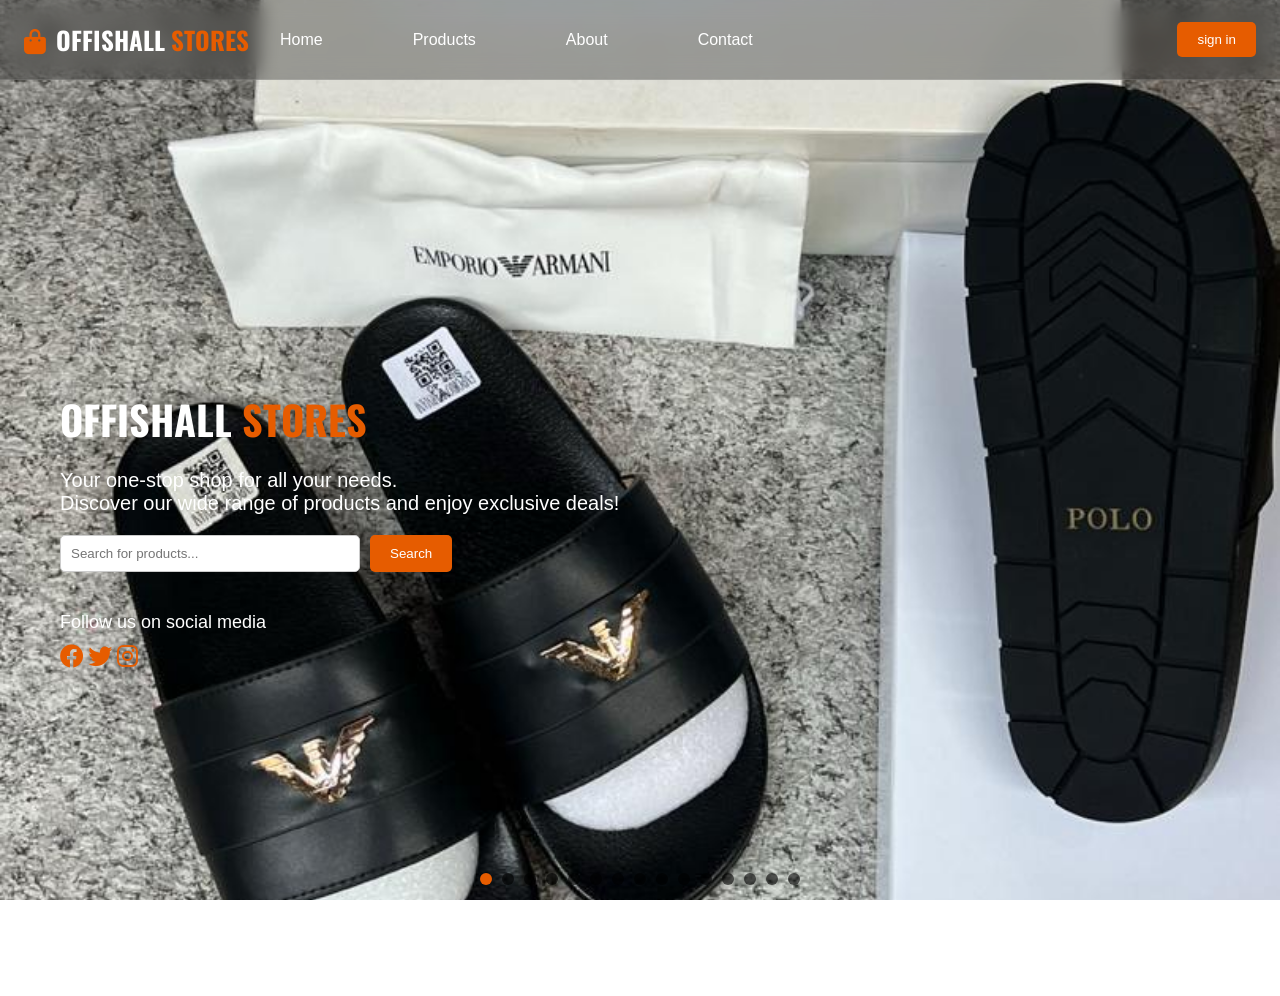
<file: index.html>
<!DOCTYPE html>
<html lang ="en">
    <head>
        <meta charset="UTF-8">
        <meta name="viewport"
        content="width=device-width, initial-scale=1.0">
        <title>Offishall Stores</title>
        <link rel="stylesheet" href="styles.css">
        <link rel="stylesheet" href="https://fonts.googleapis.com/css2?family=Oswald:wght@400;700&display=swap">
        <link rel="stylesheet"  href="https://cdnjs.cloudflare.com/ajax/libs/font-awesome/6.0.0-beta3/css/all.min.css"> 
    </head>
    <body>
        <div class="slideshow">
            <div class="slide active" style="background-image: url('img1.jpeg');" aria-label="Slide 1"></div>
            <div class="slide" style="background-image: url('img2.jpeg');" aria-label="Slide 2"></div>
            <div class="slide" style="background-image: url('img3.jpeg');" aria-label="Slide 3"></div>
            <div class="slide" style="background-image: url('img4.jpeg');" aria-label="Slide 4"></div>
            <div class="slide" style="background-image: url('img5.jpeg');" aria-label="Slide 5"></div>
            <div class="slide" style="background-image: url('img6.jpeg');" aria-label="Slide 6"></div>
            <div class="slide" style="background-image: url('img7.jpeg');" aria-label="Slide 7"></div>
            <div class="slide" style="background-image: url('img8.jpeg');" aria-label="Slide 8"></div>
            <div class="slide" style="background-image: url('img9.jpeg');" aria-label="Slide 9"></div>
            <div class="slide" style="background-image: url('img10.jpeg');" aria-label="Slide 10"></div>
            <div class="slide" style="background-image: url('img11.jpeg');" aria-label="Slide 11"></div>
            <div class="slide" style="background-image: url('img12.jpeg');" aria-label="Slide 12"></div>
            <div class="slide" style="background-image: url('img13.jpeg');" aria-label="Slide 13"></div>
            <div class="slide" style="background-image: url('img14.jpeg');" aria-label="Slide 14"></div>
            <div class="slide" style="background-image: url('img15.jpeg');" aria-label="Slide 15"></div>
            <div class="slide-dots">
                <span class="dot active" data-index="0"></span>
                <span class="dot" data-index="1"></span>
                <span class="dot" data-index="2"></span>
                <span class="dot" data-index="3"></span>
                <span class="dot" data-index="4"></span>
                <span class="dot" data-index="5"></span>
                <span class="dot" data-index="6"></span>
                <span class="dot" data-index="7"></span>
                <span class="dot" data-index="8"></span>
                <span class="dot" data-index="9"></span>
                <span class="dot" data-index="10"></span>
                <span class="dot" data-index="11"></span>
                <span class="dot" data-index="12"></span>
                <span class="dot" data-index="13"></span>
                <span class="dot" data-index="14"></span>
            </div>
        </div>
        <nav class="navbar">
                <div class="logo">
                    <i class="fa-solid fa-bag-shopping"></i><span class="offishall">OFFISHALL</span> <span class="stores">STORES</span>
                </div>
                <button class="hamburger" id="hamburger">
                    <span></span>
                    <span></span>
                    <span></span>
                </button>
                <ul class="nav-links">
                <li><a href="#">Home</a></li>
                <li><a href="#">Products</a></li>
                <li><a href="#">About</a></li>
                <li><a href="#">Contact</a></li>
            </ul>
                    <div class="auth-buttons">
                        <button class="btn signin" id="signinBtn">sign in</button>
                    </div>
                </nav>
                <section class="hero">
                    <div class="hero-content">
                        <h1><span class="offishall">OFFISHALL</span> <span class="stores">STORES</span></h1>
                        <p><span>Your one-stop shop for all your needs.</span><br><span>Discover our wide range of products and enjoy exclusive deals!</span></p>
                        <div class="search-box">
                            <input type="text" placeholder="Search for products...">
                            <button class="btn search-btn">Search</button>
                        </div>
                        <div class="social">
                            <p>Follow us on social media</p>
                            <a href="#"><i class="fab fa-facebook"></i></a>
                            <a href="#"><i class="fab fa-twitter"></i></a>
                            <a href="#"><i class="fab fa-instagram"></i></a>
                        </div>
                    </div>
                </section>
                     <footer>
                        <p>&copy; 2024 Offishall Stores. All rights reserved.</p>
                    </footer>
                </div>
            </div>
        </div>
        <script src="script.js"></script>
    </body>
    </html>
</file>
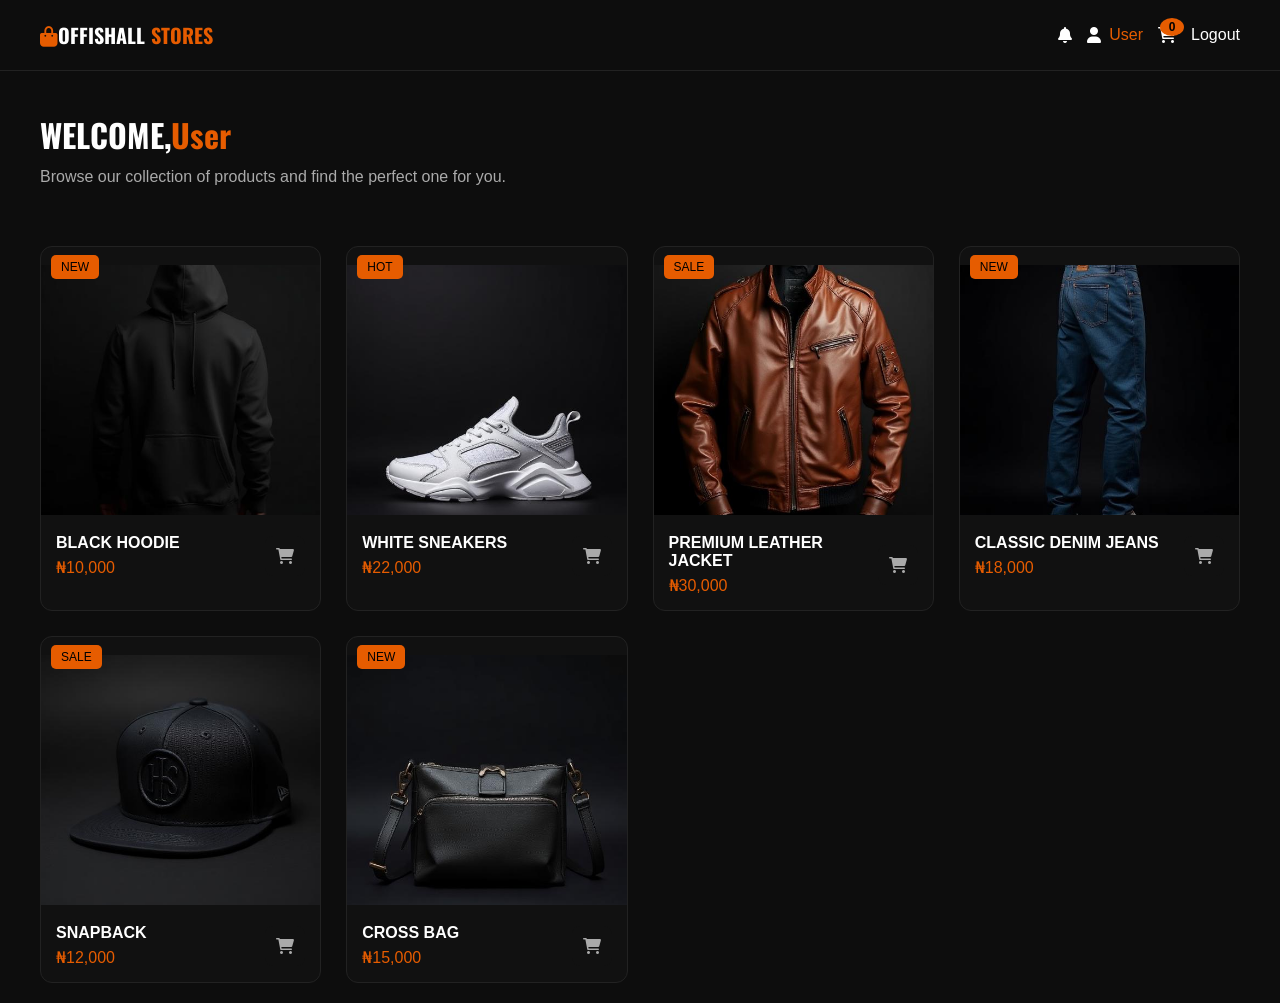
<file: dashboard.html>
<!DOCTYPE html>
<html lang="en">
    <head>
        <meta charset="UTF-8">
        <meta name="viewport"
        content="width=device-width, initial-scale=1.0">
        <title>Offishall Stores </title>
        <link rel="stylesheet" href="Dashboard%20styles.css">
        <link rel="stylesheet" href="https://fonts.googleapis.com/css2?family=Oswald:wght@400;700&display=swap">
        <link rel="stylesheet"  href="https://cdnjs.cloudflare.com/ajax/libs/font-awesome/6.0.0-beta3/css/all.min.css"> 
    </head>
    <body>
        <header>
            <div class="logo"><i class="fa-solid fa-bag-shopping"></i><span class="offishall">OFFISHALL</span> <span class="stores">STORES</span></div>
            <div class="nav-icons">
                <div class="icon">
                <i class="fas fa-bell"></i>
                </div>
                <div class="icon">
                    <i class="fas fa-user"></i>
                    <span id="usernameNav">John Doe</span>
                </div>
                <div class="icon" id="cartIcon">
                    <i class="fas fa-shopping-cart"></i>
                    <span class="cart-count" id="cartCount">0</span>
                </div>
                <div class="icon" id="logout">Logout</span>
                </div>
            </header>

            <!-- Cart Modal -->
            <div id="cartModal" class="modal">
                <div class="modal-content">
                    <div class="modal-header">
                        <h2>Your Cart</h2>
                        <span class="close-btn" onclick="closeCartModal()">&times;</span>
                    </div>
                    <div id="cartItems" class="cart-items">
                        <!-- Cart items will be dynamically added here -->
                    </div>
                    <div class="modal-footer">
                        <button class="btn-checkout">Proceed to Checkout</button>
                    </div>
                </div>
            </div>
            
            <section class="welcome">
                <h1><span>WELCOME,</span><span id="usernameWelcome">John Doe</span></h1>
                <p>Browse our collection of products and find the perfect one for you.</p>
            </section>

            <section class="products">
                <div class="card">
                    <span class="tag new">NEW</span>
                    <img src="product1.jpg">
                    <div class="info">
                    <h3>BLACK HOODIE</h3>
                    <p class="price">&#8358;10,000</p>
                    <button class="add-to-cart-btn" onclick="addToCart(this)">
                        <i class="fas fa-shopping-cart"></i>
                    </button>
                    </div>
                </div>

                <div class="card">
                    <span class="tag hot">HOT</span>
                    <img src="product2.jpg">
                    <div class="info">
                    <h3>WHITE SNEAKERS</h3>
                    <p class="price">&#8358;22,000</p>
                    <button class="add-to-cart-btn" onclick="addToCart(this)">
                        <i class="fas fa-shopping-cart"></i>
                    </button>
                    </div>
                </div>


                <div class="card">
                    <span class="tag sale">SALE</span>
                    <img src="product3.jpg">
                    <div class="info">
                    <h3>PREMIUM LEATHER JACKET</h3>
                    <p class="price">&#8358;30,000</p>
                    <button class="add-to-cart-btn" onclick="addToCart(this)">
                        <i class="fas fa-shopping-cart"></i>
                    </button>
                    </div>
                </div>

                <div class="card">
                    <span class="tag new">NEW</span>
                    <img src="product4.jpg">
                    <div class="info">
                    <h3>CLASSIC DENIM JEANS</h3>
                    <p class="price">&#8358;18,000</p>
                    <button class="add-to-cart-btn" onclick="addToCart(this)">
                        <i class="fas fa-shopping-cart"></i>
                    </button>
                    </div>
                </div>

                <div class="card">
                    <span class="tag sale">SALE</span>
                    <img src="product5.jpg">
                    <div class="info">
                    <h3>SNAPBACK</h3>
                    <p class="price">&#8358;12,000</p>
                    <button class="add-to-cart-btn" onclick="addToCart(this)">
                        <i class="fas fa-shopping-cart"></i>
                    </button>
                    </div>
                </div>

                <div class="card">
                    <span class="tag new">NEW</span>
                    <img src="product6.jpg">
                    <div class="info">
                    <h3>CROSS BAG</h3>
                    <p class="price">&#8358;15,000</p>
                    <button class="add-to-cart-btn" onclick="addToCart(this)">
                        <i class="fas fa-shopping-cart"></i>
                    </button>
                    </div>
                </div>
                
            </section>
            <script src="script.js"></script>
    </body>
</html>
</file>
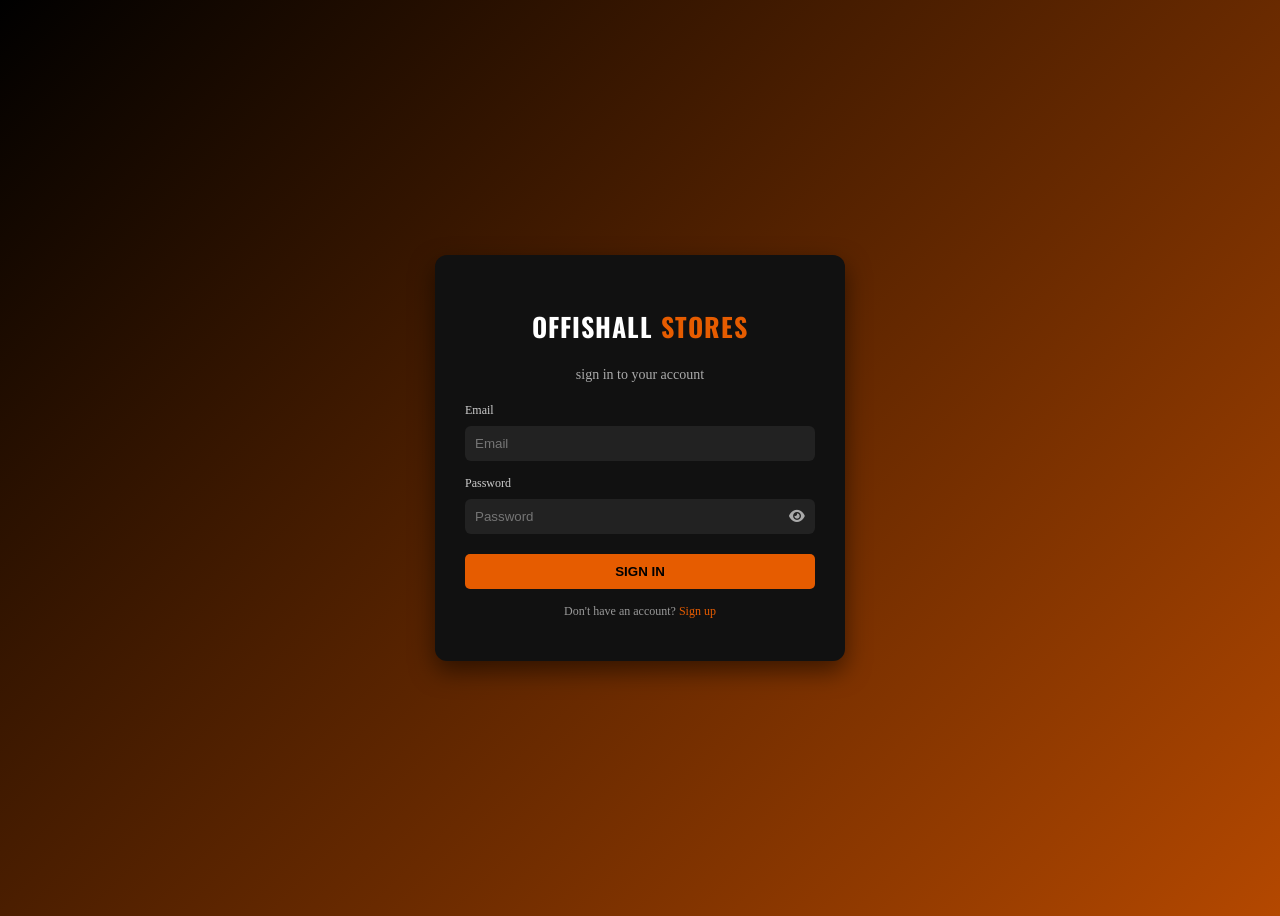
<file: signin.html>
<!DOCTYPE html>
<html lang ="en">
    <head>
        <meta charset="UTF-8">
        <meta name="viewport"
        content="width=device-width, initial-scale=1.0">
        <title>Offishall Stores</title>
        <link rel="stylesheet" href="sign in styles.css">
        <link rel="stylesheet" href="https://fonts.googleapis.com/css2?family=Oswald:wght@400;700&display=swap">
        <link rel="stylesheet"  href="https://cdnjs.cloudflare.com/ajax/libs/font-awesome/6.0.0-beta3/css/all.min.css"> 
    </head>
    <body>
        <div class="container">
            <div class="title">
                <h2><span class="offishall">OFFISHALL</span> <span class="stores">STORES</span></h2>
                <p>sign in to your account</p>
            </div>
            <form id="signinForm">
                <label for="email">Email</label>
                <input id="email" type="email" placeholder="Email" required>
                <label for="password">Password</label>
                <div class="password-container">
                    <input id="password" type="password" placeholder="Password" required>
                    <span class="toggle" onclick="togglepassword(event)"><i class="fas fa-eye"></i></span>
                </div>
                <button type="submit" class="btn">SIGN IN</button>
            </form>
            <div class="sign-up link">
                <p>Don't have an account? <a href="signup.html">Sign up</a></p>
            </div>
        </div>
        <script src="script.js"></script>
</file>
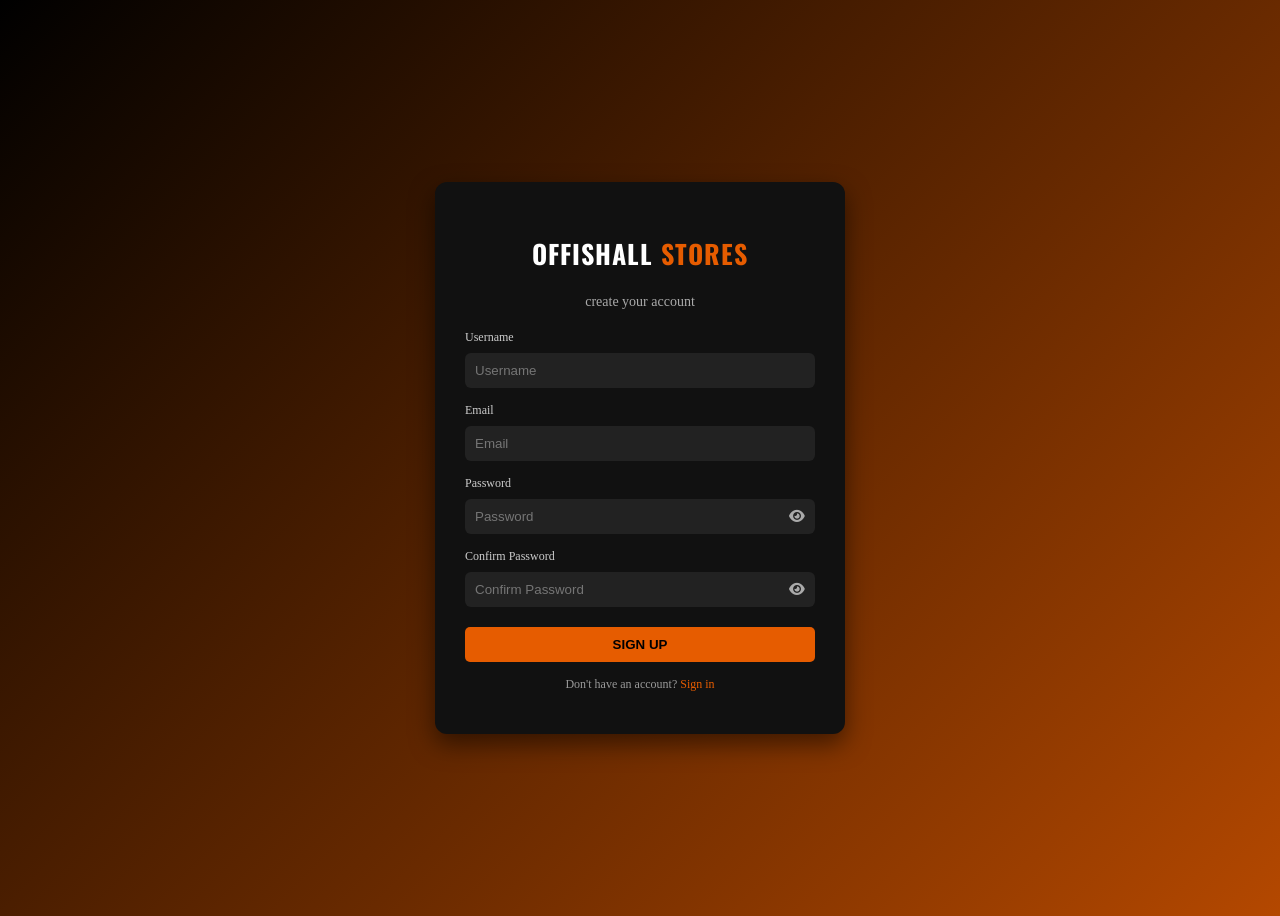
<file: signup.html>
<!DOCTYPE html>
<html lang ="en">
    <head>
        <meta charset="UTF-8">
        <meta name="viewport"
        content="width=device-width, initial-scale=1.0">
        <title>Offishall Stores</title>
        <link rel="stylesheet" href="sign in styles.css">
        <link rel="stylesheet" href="https://fonts.googleapis.com/css2?family=Oswald:wght@400;700&display=swap">
        <link rel="stylesheet"  href="https://cdnjs.cloudflare.com/ajax/libs/font-awesome/6.0.0-beta3/css/all.min.css"> 
    </head>
    <body>
        <div class="container">
            <div class="title">
                <h2><span class="offishall">OFFISHALL</span> <span class="stores">STORES</span></h2>
                <p>create your account</p>
            </div>
            <form id="signupForm">
                <label for="username">Username</label>
                <input id="username" type="text" placeholder="Username" required>
                <label for="email">Email</label>
                <input id="email" type="email" placeholder="Email" required>
                <label for="password">Password</label>
                <div class="password-container">
                    <input id="password" type="password" placeholder="Password" required>
                    <span class="toggle" onclick="togglepassword(event)"><i class="fas fa-eye"></i></span>
                </div>
                <label for="confirm-password">Confirm Password</label>
                <div class="password-container">
                    <input id="confirm-password" type="password" placeholder="Confirm Password" required>
                    <span class="toggle" onclick="togglepassword(event)"><i class="fas fa-eye"></i></span>
                </div>
                <button type="submit" class="btn">SIGN UP</button>
            </form>
            <div class="sign-up link">
                <p>Don't have an account? <a href="signin.html">Sign in</a></p>
            </div>
        </div>
        <script src="script.js"></script>
    </body>
</file>
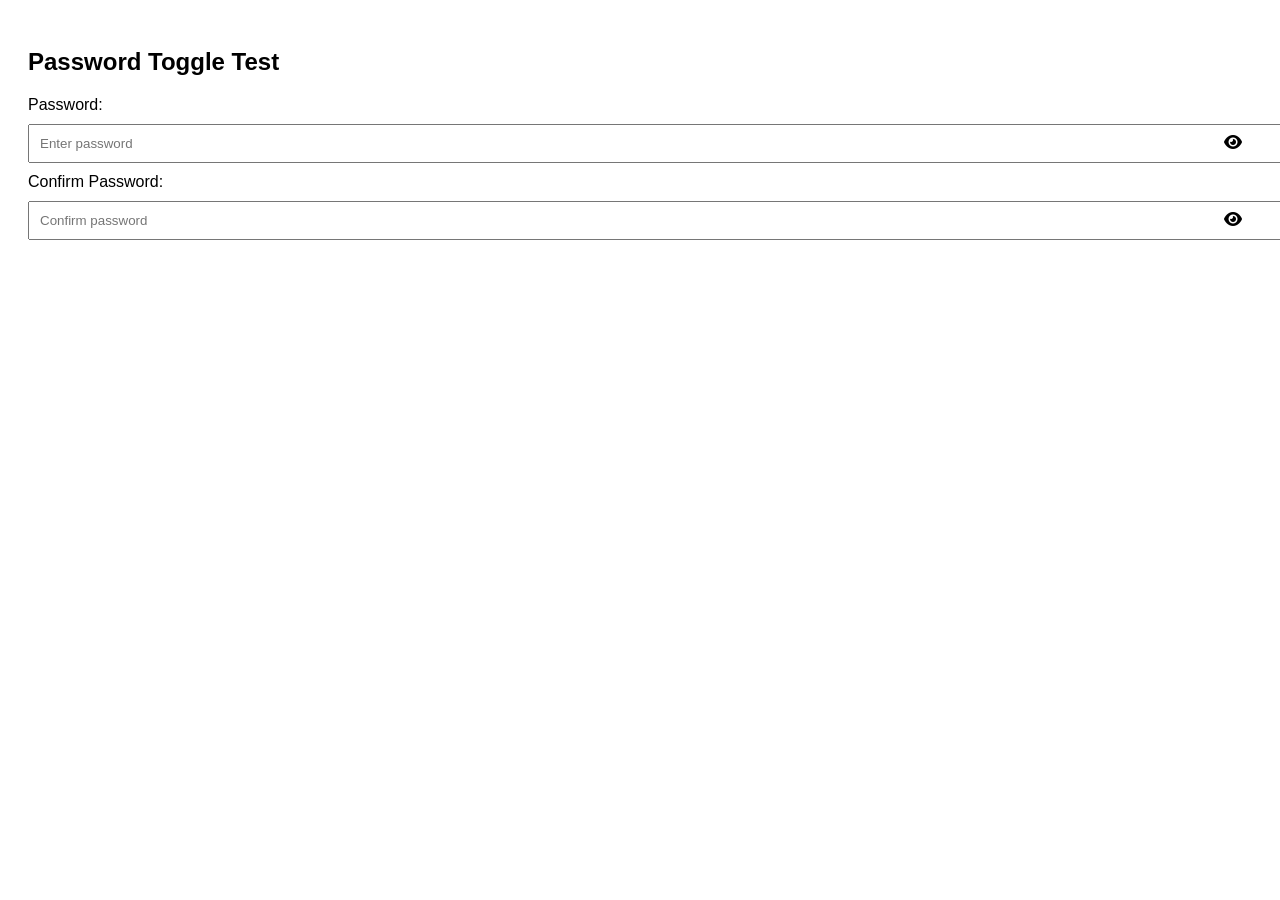
<file: test-toggle.html>
<!DOCTYPE html>
<html lang="en">
<head>
    <meta charset="UTF-8">
    <meta name="viewport" content="width=device-width, initial-scale=1.0">
    <title>Password Toggle Test</title>
    <link rel="stylesheet" href="https://cdnjs.cloudflare.com/ajax/libs/font-awesome/6.0.0-beta3/css/all.min.css">
    <style>
        body { font-family: Arial, sans-serif; padding: 20px; }
        .password-container { position: relative; margin: 10px 0; }
        .password-container input { width: 100%; padding: 10px; padding-right: 40px; }
        .toggle { position: absolute; right: 10px; top: 50%; transform: translateY(-50%); cursor: pointer; }
    </style>
</head>
<body>
    <h2>Password Toggle Test</h2>

    <label>Password:</label>
    <div class="password-container">
        <input type="password" placeholder="Enter password">
        <span class="toggle" onclick="togglepassword(event)"><i class="fas fa-eye"></i></span>
    </div>

    <label>Confirm Password:</label>
    <div class="password-container">
        <input type="password" placeholder="Confirm password">
        <span class="toggle" onclick="togglepassword(event)"><i class="fas fa-eye"></i></span>
    </div>

    <script src="script.js"></script>
</body>
</html>
</file>
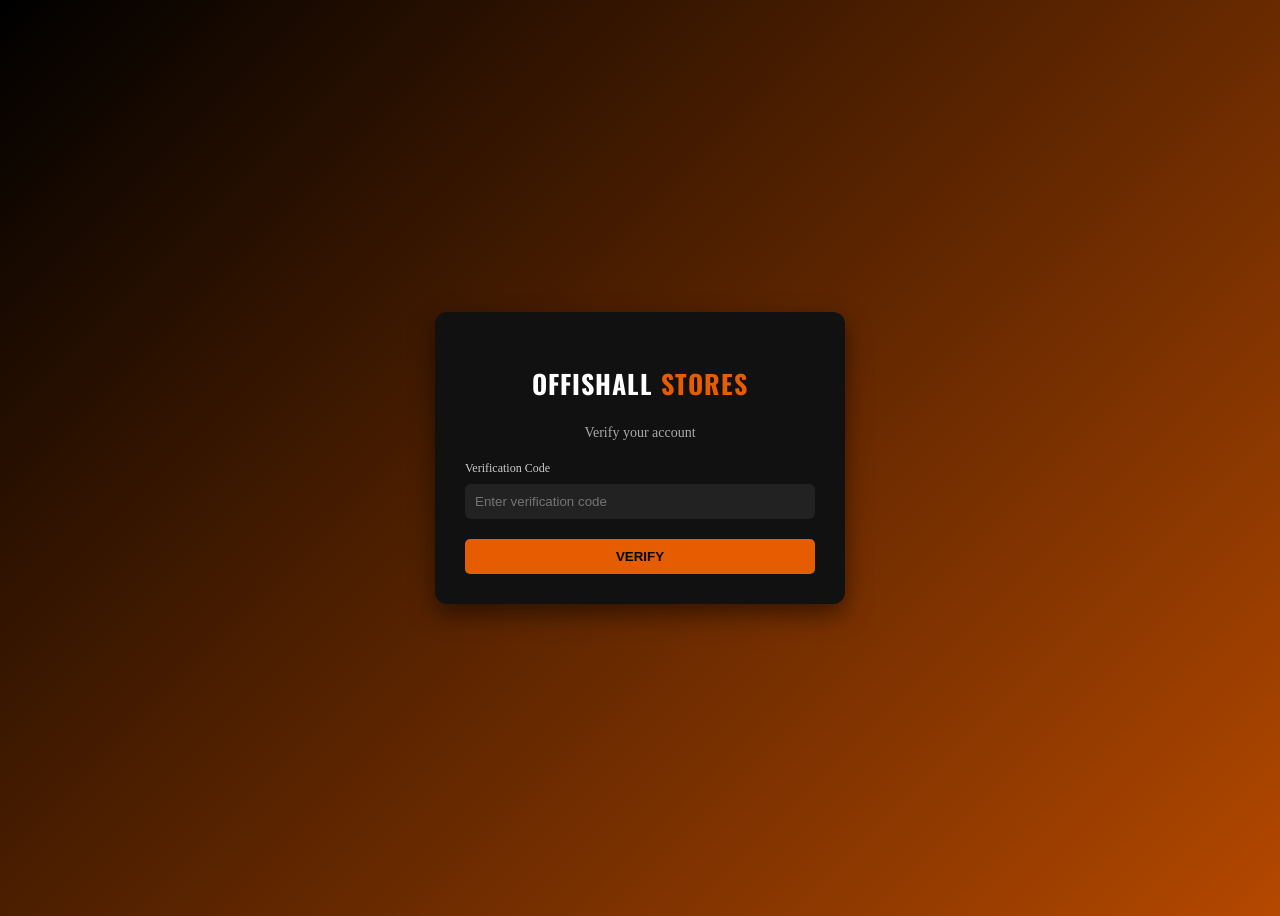
<file: verification.html>
<!DOCTYPE html>
<html lang="en">
    <head>
        <meta charset="UTF-8">
        <meta name="viewport"
        content="width=device-width, initial-scale=1.0">
        <title>Offishall Stores</title>
        <link rel="stylesheet" href="sign in styles.css">
        <link rel="stylesheet" href="https://fonts.googleapis.com/css2?family=Oswald:wght@400;700&display=swap">
        <link rel="stylesheet"  href="https://cdnjs.cloudflare.com/ajax/libs/font-awesome/6.0.0-beta3/css/all.min.css">
    </head>
    <body>
        <div class="container">
            <div class="title">
                <h2><span class="offishall">OFFISHALL</span> <span class="stores">STORES</span></h2>
                <p>Verify your account</p>
            </div>
            <form id="verificationForm">
                <label for="verification-code">Verification Code</label>
                <input type="text" id="codeInput" placeholder="Enter verification code" required>
                <button type="submit" class="btn">VERIFY</button>
            </form>
        </div>
        <script src="script.js"></script>
</html>
</file>
<file: styles.css>
* {
    margin: 0;
    padding: 0;
    box-sizing: border-box;
}
html,body {
    height: 100%;
    background: none;
    font-family: 'Segoe UI', Tahoma, Geneva, Verdana, sans-serif;
    width: 100%;
    overflow-x: hidden;
}
header {
    background-color: rgba(26, 26, 26, 0.35);
    padding: 15px 8%;
    top: 0;
    position: sticky;
    box-shadow: 0 2px 8px rgba(0, 0, 0, 0.05);
    z-index: 100;
    -webkit-backdrop-filter: blur(10px);
    backdrop-filter: blur(10px);
}
nav {
    display:flex;
    align-items:center;
    justify-content:space-between;
    height: 80px;
    gap:16px;
    padding:14px 24px;
    background: rgba(26, 26, 26, 0.35);
    border-bottom: 1px solid rgba(255, 255, 255, 0.12);
    position:sticky;
    top:0;
    z-index:40;
    flex-wrap: wrap;
    -webkit-backdrop-filter: blur(10px);
    backdrop-filter: blur(10px);
}
.hamburger {
    display: none;
    flex-direction: column;
    background: none;
    border: none;
    cursor: pointer;
    gap: 6px;
    padding: 0;
}
.hamburger span {
    width: 25px;
    height: 3px;
    background: #E65C00;
    border-radius: 3px;
    transition: all 0.3s ease;
}
.hamburger.active span:nth-child(1) {
    transform: rotate(45deg) translate(10px, 10px);
}
.hamburger.active span:nth-child(2) {
    opacity: 0;
}
.hamburger.active span:nth-child(3) {
    transform: rotate(-45deg) translate(7px, -7px);
}
.nav-links {
    list-style: none;
    display: flex;
    gap: 60px;
    flex-wrap: wrap;
    justify-content: space-between;
}
.logo {
    font-size: 25px;
    font-weight: bold;
    color: #E65C00;
    cursor: pointer;
    font-family: 'Oswald', sans-serif;
}
.logo i {
    margin-right: 10px;
    color: #E65C00;
}

.auth-buttons {
    display: flex;
    gap: 10px;
    margin-left: auto;
}

.nav-links li a {
    color: #fff;
    margin: 0 15px;
    text-decoration: none;
    font-weight: 500;
    transition: color 0.3s;
}
.nav-links li a:hover {
    color: #E65C00;
}
.hero-text {
    flex: 1;
    min-width: 300px;
}
.hero {
    display: flex;
    flex: auto;
    padding: 0;
    justify-content: flex-start;
    align-items: center;
    flex-wrap: wrap;
    min-height: 100vh;
    position: relative;
    overflow: hidden;
}

.slideshow {
    position: fixed;
    inset: 0;
    width: 100%;
    height: 100%;
    z-index: -1;
    overflow: hidden;
}

.slideshow .slide {
    position: absolute;
    top: 0;
    left: 0;
    width: 100%;
    height: 100%;
    background-size: cover;
    background-position: center;
    background-repeat: no-repeat;
    opacity: 0;
    transition: opacity 1.2s ease-in-out;
}

.slideshow .slide.active {
    opacity: 1;
}

.slide-dots {
    position: absolute;
    bottom: 15px;
    left: 50%;
    transform: translateX(-50%);
    display: flex;
    gap: 10px;
    z-index: 10;
}

.dot {
    width: 12px;
    height: 12px;
    border-radius: 50%;
    background: rgba(0, 0, 0, 0.6);
    cursor: pointer;
    transition: background 0.3s ease;
}

.dot:hover,
.dot.active {
    background: #E65C00;
}

.hero-content {
    position: relative;
    z-index: 2;
    padding: 80px 60px;
    display: flex;
    flex-direction: column;
    align-items: flex-start;
    justify-content: flex-start;
}

.hero-content h1 {
    font-size: 2.5rem;
    color: #E65C00;
    position: relative;
    z-index: 2;
    font-family: 'Oswald', sans-serif;
}
.hero-content h1:hover {
    color: #FF7A18;
}
.offishall {
    color: #fff;
}
.stores {
    color: #E65C00;
}
.hero-content p {
    color: #fff;
    font-size: 20px;
    margin: 20px 0;
}
.hero p span {
    color: #fff;
}
.search-box {
    display: flex;
    gap: 10px;
}
.search-box input {
    padding: 10px;
    width: 300px;
    border: 1px solid #ccc;
    border-radius: 5px;
}
.search-box button {
    padding: 10px 20px;
    border: none;
    background-color: #E65C00;
    color: white;
    border-radius: 5px;
    cursor: pointer;
}
.search-box button:hover {
    background-color: #FF7A18;
}
.social {
    margin-top: 20px;
}
.social p {
    font-size: 18px;
    margin-bottom: 10px;
    color: #fff;
}
.social a {
    color: #E65C00;
    font-size: 24px;
    text-decoration: none;
}
.social a:hover {
    color: #FF7A18;
    transform: scale(1.2);
}
.hero-img {
    flex: 1;
    width: 560px;
}
footer {
    background-color: #fff;
    text-align: center;
    padding: 1relative;
    width: 100%;
}
footer p {
    margin: 0;
    font-size: 14px;
    color: #000;
}
button {
    background-color: #E65C00;
    color: white;
    padding: 10px 20px;
    border: none;
    border-radius: 5px;
    cursor: pointer;
}
button:hover {
    background-color: #FF7A18;
}   

/* Mobile-First Responsive Design */
@media (max-width: 768px) {
    nav {
        height: auto;
        padding: 10px 15px;
        gap: 10px;
        flex-wrap: nowrap;
    }
    
    .hamburger {
        display: flex;
        order: 2;
    }
    
    .logo {
        font-size: 18px;
        order: 1;
        flex: 1;
        font-family: 'Oswald', sans-serif;
    }
    
    .auth-buttons {
        order: 3;
        gap: 8px;
    }
    
    .auth-buttons .btn {
        padding: 8px 12px;
        font-size: 12px;
    }
    
    .nav-links {
        position: absolute;
        top: 60px;
        left: 0;
        width: 100%;
        flex-direction: column;
        background: #1A1A1A;
        padding: 0 15px;
        gap: 15px;
        max-height: 0;
        overflow: hidden;
        transition: max-height 0.3s ease, padding 0.3s ease;
        border-bottom: 1px solid #eee;
        visibility: hidden;
    }
    
    .nav-links.active {
        max-height: 300px;
        padding: 20px 15px;
        visibility: visible;
    }
    
    .nav-links li {
        width: 100%;
    }
    
    .nav-links li a {
        display: block;
        padding: 10px;
        margin: 0;
        border-radius: 4px;
    }
    
    .nav-links li a:hover,
    .nav-links li a.active {
        background: #E65C00;
    }
    
    .slideshow {
        position: fixed;
        inset: 0;
        width: 100%;
        height: 100%;
        z-index: -1;
        overflow: hidden;
    }
    .slide {
        position: absolute;
        top: 0;
        left: 0;
        width: 100%;
        height: 100%;
        background-size: cover;
        background-position: center;
        background-repeat: no-repeat;
        opacity: 0;
        transition: opacity 1s ease-in-out;
    }
    .slide.active {
        opacity: 1;
    }
    .auth-buttons {
        order: 2;
        gap: 10px;
    }
    
    .auth-buttons .btn {
        padding: 8px 15px;
        font-size: 13px;
    }
    
    .hero {
        padding: 60px 20px;
        justify-content: center;
        text-align: center;
        min-height: 100vh;
        position: relative;
        z-index: 1;
    }
    
    .hero-content {
        position: relative;
        z-index: 2;
        padding: 0;
        flex-direction: column;
        align-items: flex-start;
    }
    
    .hero-content h1 {
        font-size: 1.8rem;
        font-family: 'Oswald', sans-serif;
    }
    
    .hero-content p {
        font-size: 16px;
    }
    
    .hero p span {
        font-size: 14px;
    }
    
    .search-box {
        flex-direction: column;
        width: 100%;
    }
    
    .search-box input {
        width: 100%;
        padding: 12px;
        font-size: 14px;
    }
    
    .search-box button {
        width: 100%;
        padding: 12px;
    }
    
    .social {
        margin-top: 20px;
    }
    
    .social a {
        margin: 0 10px;
    }
    
    .hero-img {
        width: 100%;
        margin-top: 30px;
    }
    
    .modal-content {
        width: 90%;
        padding: 20px;
    }
    
    button {
        padding: 10px 15px;
        font-size: 14px;
    }
}

@media (max-width: 480px) {
    nav {
        padding: 10px;
    }
    
    .logo {
        font-size: 16px;
        font-family: 'Oswald', sans-serif;
    }
    
    .logo i {
        margin-right: 5px;
    }
    
    .nav-links {
        gap: 15px;
    }
    
    .nav-links li a {
        margin: 0 5px;
        font-size: 12px;
    }
    
    .auth-buttons .btn {
        padding: 6px 10px;
        font-size: 12px;
    }
    
    .hero {
        padding: 40px 15px;
        min-height: 100vh;
        position: relative;
        z-index: 1;
    }
    
    .hero-content {
        position: relative;
        z-index: 2;
        text-align: left;
        align-items: flex-start;
    }
    
    .hero-content h1 {
        font-size: 1.5rem;
        font-family: 'Oswald', sans-serif;
    }
    
    .hero-content p {
        font-size: 14px;
    }
    
    .hero p span {
        font-size: 12px;
    }
    
    .search-box input {
        font-size: 12px;
    }
    
    .social p {
        font-size: 14px;
    }
    
    .social a {
        font-size: 20px;
    }
    
    .modal-content {
        width: 95%;
    }
}

@media (min-width: 769px) and (max-width: 1024px) {
    .hero {
        padding: 80px 40px;
    }
    
    .hero-content h1 {
        font-size: 2rem;
        font-family: 'Oswald', sans-serif;
    }
    
    .search-box input {
        width: 250px;
    }
}
</file>
<file: sign in styles.css>
body {
    height: 100vh;
    background: linear-gradient(135deg, #000000, #b44800);
    display: flex;
    justify-content: center;
    align-items: center;
}
.container {
    background: #111;
    padding: 30px;
    border-radius: 12px;
    width: 350px;
    box-shadow: 0 10px 25px rgba(0, 0, 0, 0.5);
}
.title {
    text-align: center;
    margin-bottom: 20px;
}
.title h2 {
    font-size: 26px;
    letter-spacing: 1px;
    font-family: 'Oswald', sans-serif;
}
.offishall {
    color: #fff;
}
.stores {
    color: #E65C00;
}
.title p {
    font-size: 14px;
    color: #aaa;
    margin-top: 5px;
}
label {
    display: block;
    margin-bottom: 8px;
    font-size: 12px;
    color: #ccc;
    margin-top: 15px;
}
input {
    width: 100%;
    padding: 10px 40px 10px 10px;
    border: none;
    border-radius: 6px;
    background: #222;
    color: #fff;
    box-sizing: border-box;
}
input:focus {
    border: 1px solid #E65C00;
}
.btn {
    width: 100%;
    padding: 10px;
    background-color: #E65C00;
    color: #000;
    border: none;
    border-radius: 5px;
    cursor: pointer;
    margin-top: 20px;
    font-weight: bold;
    transform-origin: 0.3s;
    box-sizing: border-box;
}
.btn:hover {
    background-color: #FF7A18;
    transform: scale(1.05);
}
.sign-up.link {
    text-align: center;
    margin-top: 15px;
    font-size: 12px;
    color: #999;
}
.sign-up.link p {
    color: #999;
}
.sign-up.link a {
    color: #E65C00;
    text-decoration: none;
}
.sign-up.link a:hover {
    color: #FF7A18;
}
.password-container {
    position: relative;
}
.password-container .toggle {
    position: absolute;
    top: 50%;
    right: 10px;
    transform: translateY(-50%);
    cursor: pointer;
    color: #aaa;
    font-size: 14px;
}
</file>
